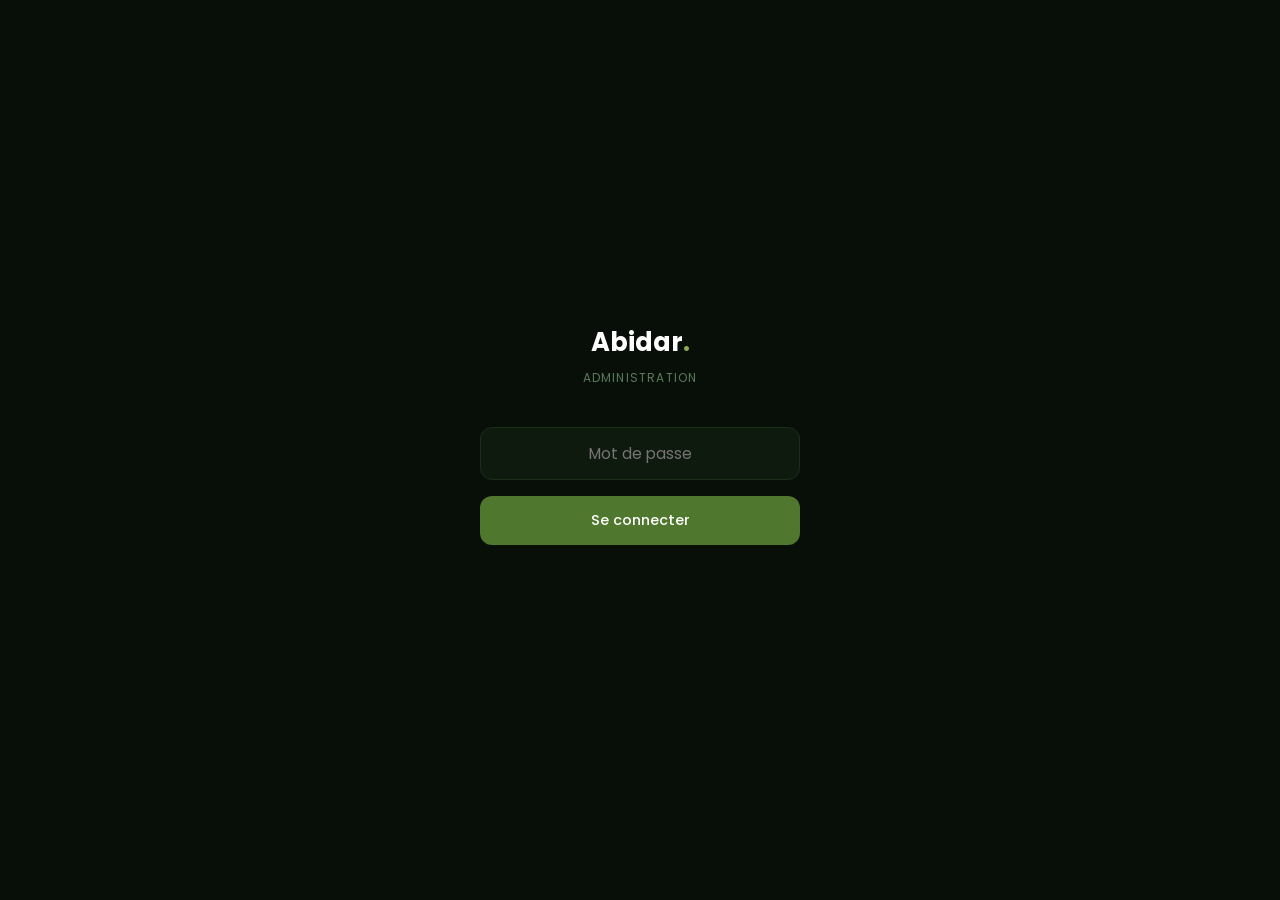
<file: admin.html>
<!DOCTYPE html>
<html lang="fr">
<head>
    <meta charset="UTF-8">
    <meta name="viewport" content="width=device-width, initial-scale=1.0">
    <title>Admin — Portfolio Abidar</title>
    <link rel="preconnect" href="https://fonts.googleapis.com">
    <link href="https://fonts.googleapis.com/css2?family=Poppins:wght@300;400;500;600;700&display=swap" rel="stylesheet">
    <style>
        *, *::before, *::after { margin: 0; padding: 0; box-sizing: border-box; }
        body { font-family: 'Poppins', sans-serif; background: #080f08; color: #b8c8b0; min-height: 100vh; line-height: 1.5; }

        /* ── Auth ── */
        #auth { display: flex; align-items: center; justify-content: center; min-height: 100vh; }
        #auth.hidden { display: none; }
        .auth-box { text-align: center; width: 320px; }
        .auth-logo { font-size: 1.6rem; font-weight: 700; color: #fff; margin-bottom: 8px; }
        .auth-logo span { color: #90A955; }
        .auth-sub { font-size: 0.75rem; color: #5a7a5a; margin-bottom: 40px; letter-spacing: 0.1em; text-transform: uppercase; }
        .auth-input { width: 100%; background: #0f1a0f; border: 1px solid #1a2e1a; color: #fff; padding: 14px 20px; border-radius: 12px; font-size: 0.95rem; font-family: inherit; text-align: center; transition: border-color 0.3s; }
        .auth-input:focus { outline: none; border-color: #4F772D; }
        .auth-btn { width: 100%; margin-top: 16px; background: #4F772D; color: #fff; border: none; padding: 14px; border-radius: 12px; cursor: pointer; font-size: 0.9rem; font-family: inherit; font-weight: 500; transition: background 0.3s; }
        .auth-btn:hover { background: #5a8a35; }
        .auth-error { color: #cf6679; font-size: 0.78rem; margin-top: 12px; min-height: 20px; }

        /* ── Layout ── */
        #dashboard { display: none; }
        #dashboard.visible { display: flex; }
        .sidebar { width: 240px; min-height: 100vh; background: #0b140b; border-right: 1px solid #152015; padding: 32px 0; position: fixed; top: 0; left: 0; display: flex; flex-direction: column; }
        .side-logo { font-size: 1.1rem; font-weight: 700; color: #fff; padding: 0 24px; margin-bottom: 40px; }
        .side-logo span { color: #90A955; }
        .side-nav { display: flex; flex-direction: column; gap: 2px; padding: 0 12px; }
        .side-link { display: flex; align-items: center; gap: 10px; padding: 10px 12px; border-radius: 8px; color: #6a8a6a; font-size: 0.82rem; font-weight: 400; text-decoration: none; transition: all 0.2s; cursor: pointer; }
        .side-link:hover, .side-link.active { background: #121f12; color: #90A955; }
        .side-link svg { width: 18px; height: 18px; flex-shrink: 0; }
        .side-count { margin-left: auto; font-size: 0.7rem; background: #1a2e1a; padding: 2px 8px; border-radius: 10px; color: #5a7a5a; }
        .side-bottom { margin-top: auto; padding: 0 12px; }

        .main { margin-left: 240px; flex: 1; min-height: 100vh; }
        .main-header { padding: 32px 48px 0; display: flex; align-items: center; justify-content: space-between; }
        .main-title { font-size: 1.5rem; font-weight: 600; color: #fff; }
        .main-content { padding: 32px 48px 80px; }

        /* ── Buttons ── */
        .btn { padding: 10px 22px; border-radius: 10px; border: none; cursor: pointer; font-size: 0.82rem; font-family: inherit; font-weight: 500; transition: all 0.25s; display: inline-flex; align-items: center; gap: 6px; }
        .btn-primary { background: #4F772D; color: #fff; }
        .btn-primary:hover { background: #5a8a35; transform: translateY(-1px); }
        .btn-outline { background: transparent; color: #7a9a6a; border: 1px solid #1a2e1a; }
        .btn-outline:hover { border-color: #4F772D; color: #90A955; }
        .btn-danger { background: transparent; color: #cf6679; border: 1px solid rgba(207,102,121,0.2); }
        .btn-danger:hover { background: rgba(207,102,121,0.1); }
        .btn-sm { padding: 7px 14px; font-size: 0.75rem; }
        .btn-icon { width: 36px; height: 36px; padding: 0; display: flex; align-items: center; justify-content: center; border-radius: 10px; background: #121f12; border: 1px solid #1a2e1a; color: #6a8a6a; cursor: pointer; transition: all 0.2s; }
        .btn-icon:hover { border-color: #4F772D; color: #90A955; }

        /* ── Project cards ── */
        .proj-grid { display: flex; flex-direction: column; gap: 8px; }

        .proj-card {
            display: grid;
            grid-template-columns: 48px 1fr auto auto auto;
            align-items: center;
            gap: 20px;
            padding: 20px 24px;
            background: #0d180d;
            border: 1px solid #152015;
            border-radius: 14px;
            transition: all 0.25s;
        }
        .proj-card:hover { border-color: #1a2e1a; background: #101c10; }

        .proj-card-num { font-size: 0.75rem; font-weight: 600; color: #3a5a3a; letter-spacing: 0.05em; }
        .proj-card-info { min-width: 0; }
        .proj-card-name { font-size: 0.95rem; font-weight: 500; color: #e0e8dc; margin-bottom: 2px; }
        .proj-card-meta { font-size: 0.72rem; color: #5a7a5a; display: flex; align-items: center; gap: 12px; }
        .proj-card-meta .dot { width: 3px; height: 3px; border-radius: 50%; background: #2a4a2a; }
        .proj-card-hue { width: 20px; height: 20px; border-radius: 6px; border: 2px solid #1a2e1a; }
        .proj-card-media { font-size: 0.7rem; color: #4a6a4a; display: flex; gap: 8px; }
        .proj-card-media span { background: #121f12; padding: 3px 8px; border-radius: 6px; }
        .proj-card-actions { display: flex; gap: 6px; }

        .empty-state { text-align: center; padding: 80px 24px; color: #3a5a3a; }
        .empty-state h3 { font-size: 1rem; font-weight: 500; color: #5a7a5a; margin-bottom: 8px; }
        .empty-state p { font-size: 0.82rem; margin-bottom: 24px; }

        /* ── Editor (replaces modal) ── */
        #editor { display: none; }
        #editor.visible { display: block; }
        #project-list.hidden { display: none; }

        .editor-back { display: inline-flex; align-items: center; gap: 6px; color: #5a7a5a; font-size: 0.8rem; cursor: pointer; margin-bottom: 32px; transition: color 0.2s; background: none; border: none; font-family: inherit; }
        .editor-back:hover { color: #90A955; }
        .editor-title { font-size: 1.3rem; font-weight: 600; color: #fff; margin-bottom: 40px; }

        .form-grid { display: grid; grid-template-columns: 1fr 1fr; gap: 48px; max-width: 900px; }
        .form-section { display: flex; flex-direction: column; gap: 24px; }
        .form-section-title { font-size: 0.65rem; font-weight: 600; text-transform: uppercase; letter-spacing: 0.15em; color: #3a5a3a; padding-bottom: 8px; border-bottom: 1px solid #152015; margin-bottom: 4px; }

        .field { display: flex; flex-direction: column; gap: 8px; }
        .field label { font-size: 0.72rem; font-weight: 500; color: #6a8a6a; }
        .field input, .field select, .field textarea {
            width: 100%;
            background: #0b140b;
            border: 1px solid #1a2e1a;
            color: #d0dcc8;
            padding: 12px 16px;
            border-radius: 10px;
            font-size: 0.88rem;
            font-family: inherit;
            transition: border-color 0.3s;
        }
        .field input:focus, .field select:focus, .field textarea:focus { outline: none; border-color: #4F772D; }
        .field textarea { resize: vertical; min-height: 80px; }
        .field .hint { font-size: 0.68rem; color: #3a5a3a; }
        .field-row { display: grid; grid-template-columns: 1fr 1fr; gap: 16px; }

        .hue-slider { width: 100%; accent-color: #4F772D; height: 6px; }
        .hue-info { display: flex; align-items: center; gap: 10px; margin-top: 4px; }
        .hue-dot { width: 20px; height: 20px; border-radius: 6px; border: 2px solid #1a2e1a; }
        .hue-val { font-size: 0.75rem; color: #5a7a5a; }

        .form-footer { display: flex; gap: 12px; justify-content: flex-end; padding-top: 40px; border-top: 1px solid #152015; margin-top: 16px; max-width: 900px; }

        /* ── Config ── */
        .config-section { margin-top: 48px; padding-top: 32px; border-top: 1px solid #121f12; }
        .config-toggle { display: flex; align-items: center; gap: 8px; color: #3a5a3a; font-size: 0.78rem; cursor: pointer; background: none; border: none; font-family: inherit; transition: color 0.2s; }
        .config-toggle:hover { color: #6a8a6a; }
        .config-toggle svg { width: 14px; height: 14px; transition: transform 0.2s; }
        .config-fields { display: none; margin-top: 16px; }
        .config-fields.open { display: grid; grid-template-columns: 1fr 1fr; gap: 16px; align-items: end; }
        .config-fields .field input { font-size: 0.8rem; padding: 10px 14px; }

        /* ── Toast ── */
        .toast { position: fixed; bottom: 24px; right: 24px; background: #121f12; border: 1px solid #2a4a2a; color: #b8c8b0; padding: 14px 24px; border-radius: 12px; font-size: 0.82rem; transform: translateY(100px); opacity: 0; transition: all 0.35s cubic-bezier(0.4, 0, 0.2, 1); z-index: 2000; font-family: inherit; }
        .toast.show { transform: translateY(0); opacity: 1; }
        .toast.error { border-color: #cf6679; color: #cf6679; }

        /* ── Responsive ── */
        @media (max-width: 768px) {
            .sidebar { display: none; }
            .main { margin-left: 0; }
            .main-header, .main-content { padding-left: 24px; padding-right: 24px; }
            .form-grid { grid-template-columns: 1fr; gap: 32px; }
            .proj-card { grid-template-columns: 1fr; gap: 12px; }
            .proj-card-num { display: none; }
        }
    </style>
</head>
<body>

<!-- AUTH -->
<div id="auth">
    <div class="auth-box">
        <div class="auth-logo">Abidar<span>.</span></div>
        <div class="auth-sub">Administration</div>
        <form id="auth-form">
            <input class="auth-input" type="password" id="auth-pass" placeholder="Mot de passe" autocomplete="current-password">
            <button class="auth-btn" type="submit">Se connecter</button>
            <div class="auth-error" id="auth-error"></div>
        </form>
    </div>
</div>

<!-- DASHBOARD -->
<div id="dashboard">
    <aside class="sidebar">
        <div class="side-logo">Abidar<span>.</span></div>
        <nav class="side-nav">
            <a class="side-link active" id="nav-projects">
                <svg viewBox="0 0 24 24" fill="none" stroke="currentColor" stroke-width="1.5"><rect x="3" y="3" width="7" height="7" rx="1.5"/><rect x="14" y="3" width="7" height="7" rx="1.5"/><rect x="3" y="14" width="7" height="7" rx="1.5"/><rect x="14" y="14" width="7" height="7" rx="1.5"/></svg>
                Projets
                <span class="side-count" id="proj-count">0</span>
            </a>
            <a class="side-link" onclick="window.open('index.html','_blank')">
                <svg viewBox="0 0 24 24" fill="none" stroke="currentColor" stroke-width="1.5"><path d="M18 13v6a2 2 0 01-2 2H5a2 2 0 01-2-2V8a2 2 0 012-2h6"/><polyline points="15 3 21 3 21 9"/><line x1="10" y1="14" x2="21" y2="3"/></svg>
                Voir le site
            </a>
        </nav>
        <div class="side-bottom">
            <div class="config-section" style="border:none;margin:0;padding:0">
                <button class="config-toggle" id="config-toggle">
                    <svg viewBox="0 0 24 24" fill="none" stroke="currentColor" stroke-width="1.5"><circle cx="12" cy="12" r="3"/><path d="M19.4 15a1.65 1.65 0 00.33 1.82l.06.06a2 2 0 01-2.83 2.83l-.06-.06a1.65 1.65 0 00-1.82-.33 1.65 1.65 0 00-1 1.51V21a2 2 0 01-4 0v-.09A1.65 1.65 0 009 19.4a1.65 1.65 0 00-1.82.33l-.06.06a2 2 0 01-2.83-2.83l.06-.06A1.65 1.65 0 004.68 15a1.65 1.65 0 00-1.51-1H3a2 2 0 010-4h.09A1.65 1.65 0 004.6 9a1.65 1.65 0 00-.33-1.82l-.06-.06a2 2 0 012.83-2.83l.06.06A1.65 1.65 0 009 4.68a1.65 1.65 0 001-1.51V3a2 2 0 014 0v.09a1.65 1.65 0 001 1.51 1.65 1.65 0 001.82-.33l.06-.06a2 2 0 012.83 2.83l-.06.06A1.65 1.65 0 0019.4 9a1.65 1.65 0 001.51 1H21a2 2 0 010 4h-.09a1.65 1.65 0 00-1.51 1z"/></svg>
                    GitHub
                </button>
                <div class="config-fields" id="config-fields">
                    <div class="field">
                        <label>Token</label>
                        <input type="password" id="gh-token" placeholder="ghp_...">
                    </div>
                    <div class="field">
                        <label>Repo</label>
                        <input type="text" id="gh-repo" placeholder="user/repo">
                    </div>
                    <button class="btn btn-outline btn-sm" id="btn-save-config" style="grid-column:1/-1">Sauvegarder</button>
                </div>
            </div>
        </div>
    </aside>

    <div class="main">
        <!-- PROJECT LIST VIEW -->
        <div id="project-list">
            <div class="main-header">
                <h1 class="main-title">Projets</h1>
                <div style="display:flex;gap:10px;align-items:center">
                    <button class="btn btn-outline" id="btn-publish" style="color:#90A955;border-color:#2a4a2a">
                        <svg width="16" height="16" viewBox="0 0 24 24" fill="none" stroke="currentColor" stroke-width="2"><polyline points="16 16 12 12 8 16"/><line x1="12" y1="12" x2="12" y2="21"/><path d="M20.39 18.39A5 5 0 0018 9h-1.26A8 8 0 103 16.3"/></svg>
                        Publier sur GitHub
                    </button>
                    <button class="btn btn-primary" id="btn-add">
                        <svg width="16" height="16" viewBox="0 0 24 24" fill="none" stroke="currentColor" stroke-width="2"><line x1="12" y1="5" x2="12" y2="19"/><line x1="5" y1="12" x2="19" y2="12"/></svg>
                        Nouveau projet
                    </button>
                </div>
            </div>
            <div class="main-content">
                <div class="proj-grid" id="proj-grid"></div>
            </div>
        </div>

        <!-- EDITOR VIEW -->
        <div id="editor">
            <div class="main-header">
                <button class="editor-back" id="editor-back">
                    <svg width="16" height="16" viewBox="0 0 24 24" fill="none" stroke="currentColor" stroke-width="2"><line x1="19" y1="12" x2="5" y2="12"/><polyline points="12 19 5 12 12 5"/></svg>
                    Retour
                </button>
            </div>
            <div class="main-content">
                <h2 class="editor-title" id="editor-title">Nouveau projet</h2>
                <form id="proj-form">
                    <input type="hidden" id="f-id">
                    <div class="form-grid">
                        <div class="form-section">
                            <div class="form-section-title">Informations</div>
                            <div class="field">
                                <label>Nom du projet</label>
                                <input type="text" id="f-name" required placeholder="Mon super projet">
                            </div>
                            <div class="field">
                                <label>Type</label>
                                <select id="f-type">
                                    <option value="Motion Design">Motion Design</option>
                                    <option value="Développement">Développement</option>
                                    <option value="Montage Vidéo">Montage Vidéo</option>
                                    <option value="Maquettage UI/UX">Maquettage UI/UX</option>
                                    <option value="Communication">Communication</option>
                                </select>
                            </div>
                            <div class="field">
                                <label>Description</label>
                                <textarea id="f-desc" rows="4" placeholder="Décris le projet en quelques phrases..."></textarea>
                            </div>
                            <div class="field">
                                <label>URL du projet</label>
                                <input type="text" id="f-url" placeholder="https://...">
                                <span class="hint">Lien vers le projet en ligne ou Behance</span>
                            </div>
                        </div>

                        <div class="form-section">
                            <div class="form-section-title">Apparence</div>
                            <div class="field">
                                <label>Image miniature (URL)</label>
                                <input type="text" id="f-thumbnail" placeholder="https://images.unsplash.com/photo-...">
                                <small style="color:var(--text-muted);font-size:0.7rem">Image affichée au survol dans la liste des projets. Laissez vide pour un fond coloré.</small>
                            </div>
                            <div class="field-row">
                                <div class="field">
                                    <label>Label miniature</label>
                                    <input type="text" id="f-thumb-label" required placeholder="Showreel">
                                </div>
                                <div class="field">
                                    <label>Sous-label</label>
                                    <input type="text" id="f-thumb-year" required placeholder="2026">
                                </div>
                            </div>
                            <div class="field">
                                <label>Teinte couleur</label>
                                <input class="hue-slider" type="range" id="f-hue" min="0" max="360" value="120">
                                <div class="hue-info">
                                    <span class="hue-dot" id="hue-preview"></span>
                                    <span class="hue-val" id="hue-value">120</span>
                                </div>
                            </div>

                            <div class="form-section-title" style="margin-top:16px">Médias</div>
                            <div class="field">
                                <label>Images</label>
                                <textarea id="f-images" rows="4" placeholder="Une URL par ligne&#10;https://example.com/img1.jpg&#10;https://example.com/img2.jpg" style="font-family:monospace;font-size:0.8rem"></textarea>
                                <span class="hint">Une URL d'image par ligne</span>
                            </div>
                            <div class="field">
                                <label>Vidéo</label>
                                <input type="text" id="f-video" placeholder="https://example.com/video.mp4">
                                <span class="hint">URL directe du fichier vidéo</span>
                            </div>
                        </div>
                    </div>

                    <div class="form-footer">
                        <button type="button" class="btn btn-outline" id="btn-cancel">Annuler</button>
                        <button type="submit" class="btn btn-primary" id="btn-submit">Créer le projet</button>
                    </div>
                </form>
            </div>
        </div>
    </div>
</div>

<div class="toast" id="toast"></div>

<script>
(function() {
    const PASS_HASH = '834da9261cca60d309fc8b5d25483f4f737708bbc239b7c0b9083d4a4680596c';
    const CAT_MAP = {
        'Motion Design': 'motion', 'Développement': 'dev',
        'Montage Vidéo': 'video', 'Maquettage UI/UX': 'design', 'Communication': 'comm'
    };
    let projects = [];

    // Utils
    async function sha256(str) {
        const buf = await crypto.subtle.digest('SHA-256', new TextEncoder().encode(str));
        return Array.from(new Uint8Array(buf)).map(b => b.toString(16).padStart(2, '0')).join('');
    }
    function toast(msg, error = false) {
        const el = document.getElementById('toast');
        el.textContent = msg;
        el.className = 'toast show' + (error ? ' error' : '');
        setTimeout(() => el.className = 'toast', 3000);
    }

    // Auth
    document.getElementById('auth-form').addEventListener('submit', async (e) => {
        e.preventDefault();
        const hash = await sha256(document.getElementById('auth-pass').value);
        if (hash === PASS_HASH) {
            document.getElementById('auth').classList.add('hidden');
            document.getElementById('dashboard').classList.add('visible');
            sessionStorage.setItem('admin-auth', '1');
            loadConfig();
            loadProjects();
        } else {
            document.getElementById('auth-error').textContent = 'Mot de passe incorrect';
        }
    });
    if (sessionStorage.getItem('admin-auth')) {
        document.getElementById('auth').classList.add('hidden');
        document.getElementById('dashboard').classList.add('visible');
        loadConfig();
        loadProjects();
    }

    // Config
    function loadConfig() {
        document.getElementById('gh-token').value = localStorage.getItem('gh-token') || '';
        document.getElementById('gh-repo').value = localStorage.getItem('gh-repo') || 'rayaneabidar-jpg/portfolio-abidar';
    }
    document.getElementById('btn-save-config').addEventListener('click', async () => {
        const token = document.getElementById('gh-token').value.trim();
        const repo = document.getElementById('gh-repo').value.trim();
        localStorage.setItem('gh-token', token);
        localStorage.setItem('gh-repo', repo);
        if (token && repo) {
            try {
                const res = await fetch(`https://api.github.com/repos/${repo}`, {
                    headers: { 'Authorization': `token ${token}`, 'Accept': 'application/vnd.github.v3+json' }
                });
                if (res.ok) { toast('✅ Connecté à GitHub !'); }
                else { toast('❌ Token ou repo invalide', true); }
            } catch { toast('❌ Erreur de connexion', true); }
        } else {
            toast('Configuration sauvegardée (mode hors-ligne)');
        }
    });
    document.getElementById('config-toggle').addEventListener('click', () => {
        document.getElementById('config-fields').classList.toggle('open');
    });

    // Load
    async function loadProjects() {
        try {
            const res = await fetch('projects.json?t=' + Date.now());
            projects = await res.json();
        } catch { projects = []; }
        renderGrid();
    }

    function renderGrid() {
        const grid = document.getElementById('proj-grid');
        document.getElementById('proj-count').textContent = projects.length;

        if (!projects.length) {
            grid.innerHTML = '<div class="empty-state"><h3>Aucun projet</h3><p>Commence par ajouter ton premier projet.</p></div>';
            return;
        }

        grid.innerHTML = projects.map((p, i) => {
            const imgCount = (p.images || []).length;
            const hasVideo = p.video ? true : false;
            return `
            <div class="proj-card">
                <span class="proj-card-num">${String(i + 1).padStart(2, '0')}</span>
                <div class="proj-card-info">
                    <div class="proj-card-name">${p.name}</div>
                    <div class="proj-card-meta">
                        <span>${p.type}</span>
                        ${p.description ? '<span class="dot"></span><span>' + p.description.substring(0, 50) + '...</span>' : ''}
                    </div>
                </div>
                <span class="proj-card-hue" style="background:hsl(${p.thumbHue},50%,35%)"></span>
                <div class="proj-card-media">
                    ${imgCount ? '<span>' + imgCount + ' img</span>' : ''}
                    ${hasVideo ? '<span>1 vid</span>' : ''}
                    ${!imgCount && !hasVideo ? '<span style="opacity:0.4">—</span>' : ''}
                </div>
                <div class="proj-card-actions">
                    <button class="btn-icon" onclick="editProject(${p.id})" title="Modifier">
                        <svg width="16" height="16" viewBox="0 0 24 24" fill="none" stroke="currentColor" stroke-width="1.5"><path d="M11 4H4a2 2 0 00-2 2v14a2 2 0 002 2h14a2 2 0 002-2v-7"/><path d="M18.5 2.5a2.121 2.121 0 013 3L12 15l-4 1 1-4 9.5-9.5z"/></svg>
                    </button>
                    <button class="btn-icon" onclick="deleteProject(${p.id})" title="Supprimer" style="color:#cf6679">
                        <svg width="16" height="16" viewBox="0 0 24 24" fill="none" stroke="currentColor" stroke-width="1.5"><polyline points="3 6 5 6 21 6"/><path d="M19 6v14a2 2 0 01-2 2H7a2 2 0 01-2-2V6m3 0V4a2 2 0 012-2h4a2 2 0 012 2v2"/></svg>
                    </button>
                </div>
            </div>`;
        }).join('');
    }

    // Views
    function showList() {
        document.getElementById('project-list').classList.remove('hidden');
        document.getElementById('editor').classList.remove('visible');
    }
    function showEditor(title) {
        document.getElementById('project-list').classList.add('hidden');
        document.getElementById('editor').classList.add('visible');
        document.getElementById('editor-title').textContent = title;
    }

    // Hue
    const hueInput = document.getElementById('f-hue');
    const huePreview = document.getElementById('hue-preview');
    const hueValue = document.getElementById('hue-value');
    hueInput.addEventListener('input', () => {
        huePreview.style.background = `hsl(${hueInput.value},50%,35%)`;
        hueValue.textContent = hueInput.value;
    });

    // Add
    document.getElementById('btn-publish').addEventListener('click', async () => {
        const token = localStorage.getItem('gh-token');
        const repo = localStorage.getItem('gh-repo');
        if (!token || !repo) { toast('❌ Configure GitHub d\'abord (⚙️ dans la sidebar)', true); return; }
        toast('Publication en cours...');
        await saveProjects();
    });

    document.getElementById('btn-add').addEventListener('click', () => {
        document.getElementById('proj-form').reset();
        document.getElementById('f-id').value = '';
        document.getElementById('f-desc').value = '';
        document.getElementById('f-images').value = '';
        document.getElementById('f-video').value = '';
        hueInput.value = 120;
        huePreview.style.background = 'hsl(120,50%,35%)';
        hueValue.textContent = '120';
        document.getElementById('btn-submit').textContent = 'Créer le projet';
        showEditor('Nouveau projet');
    });

    // Back / Cancel
    document.getElementById('editor-back').addEventListener('click', showList);
    document.getElementById('btn-cancel').addEventListener('click', showList);

    // Edit
    window.editProject = function(id) {
        const p = projects.find(x => x.id === id);
        if (!p) return;
        document.getElementById('f-id').value = p.id;
        document.getElementById('f-name').value = p.name;
        document.getElementById('f-type').value = p.type;
        document.getElementById('f-url').value = p.url || '';
        document.getElementById('f-thumbnail').value = p.thumbnail || '';
        document.getElementById('f-thumb-label').value = p.thumbLabel;
        document.getElementById('f-thumb-year').value = p.thumbYear;
        document.getElementById('f-desc').value = p.description || '';
        document.getElementById('f-images').value = (p.images || []).join('\n');
        document.getElementById('f-video').value = p.video || '';
        hueInput.value = p.thumbHue;
        huePreview.style.background = `hsl(${p.thumbHue},50%,35%)`;
        hueValue.textContent = p.thumbHue;
        document.getElementById('btn-submit').textContent = 'Sauvegarder';
        showEditor('Modifier — ' + p.name);
    };

    // Delete
    window.deleteProject = function(id) {
        if (!confirm('Supprimer ce projet ?')) return;
        projects = projects.filter(x => x.id !== id);
        renderGrid();
        saveProjects();
    };

    // Submit
    document.getElementById('proj-form').addEventListener('submit', (e) => {
        e.preventDefault();
        const id = document.getElementById('f-id').value;
        const imagesRaw = document.getElementById('f-images').value.trim();
        const data = {
            name: document.getElementById('f-name').value,
            type: document.getElementById('f-type').value,
            category: CAT_MAP[document.getElementById('f-type').value] || 'motion',
            url: document.getElementById('f-url').value || '#',
            thumbnail: document.getElementById('f-thumbnail').value || '',
            thumbLabel: document.getElementById('f-thumb-label').value,
            thumbYear: document.getElementById('f-thumb-year').value,
            thumbHue: parseInt(hueInput.value),
            description: document.getElementById('f-desc').value,
            images: imagesRaw ? imagesRaw.split('\n').map(s => s.trim()).filter(Boolean) : [],
            video: document.getElementById('f-video').value.trim()
        };

        if (id) {
            const idx = projects.findIndex(x => x.id === parseInt(id));
            if (idx >= 0) { data.id = parseInt(id); projects[idx] = data; }
        } else {
            data.id = projects.length ? Math.max(...projects.map(x => x.id)) + 1 : 1;
            projects.push(data);
        }

        showList();
        renderGrid();
        saveProjects();
        toast(id ? 'Projet mis à jour' : 'Projet créé');
    });

    // Save
    async function saveProjects() {
        const json = JSON.stringify(projects, null, 2);
        const token = localStorage.getItem('gh-token');
        const repo = localStorage.getItem('gh-repo');

        if (token && repo) {
            try {
                const getRes = await fetch(`https://api.github.com/repos/${repo}/contents/projects.json`, {
                    headers: { 'Authorization': `token ${token}`, 'Accept': 'application/vnd.github.v3+json' }
                });
                if (!getRes.ok) {
                    const err = await getRes.json();
                    throw new Error(err.message || `GitHub GET error ${getRes.status}`);
                }
                const getData = await getRes.json();
                const putRes = await fetch(`https://api.github.com/repos/${repo}/contents/projects.json`, {
                    method: 'PUT',
                    headers: { 'Authorization': `token ${token}`, 'Content-Type': 'application/json', 'Accept': 'application/vnd.github.v3+json' },
                    body: JSON.stringify({
                        message: 'Update projects from admin panel',
                        content: btoa(unescape(encodeURIComponent(json))),
                        sha: getData.sha
                    })
                });
                if (putRes.ok) { toast('✅ Publié sur GitHub !'); }
                else {
                    const err = await putRes.json();
                    throw new Error(err.message || `GitHub PUT error ${putRes.status}`);
                }
            } catch(e) {
                toast('Erreur GitHub : ' + e.message, true);
                console.error('GitHub sync error:', e);
                downloadJSON(json);
            }
        } else {
            downloadJSON(json);
            toast('Fichier téléchargé — configurer GitHub pour publier directement');
        }
    }

    function downloadJSON(json) {
        const a = document.createElement('a');
        a.href = URL.createObjectURL(new Blob([json], { type: 'application/json' }));
        a.download = 'projects.json';
        a.click();
    }
})();
</script>
</body>
</html>
</file>
